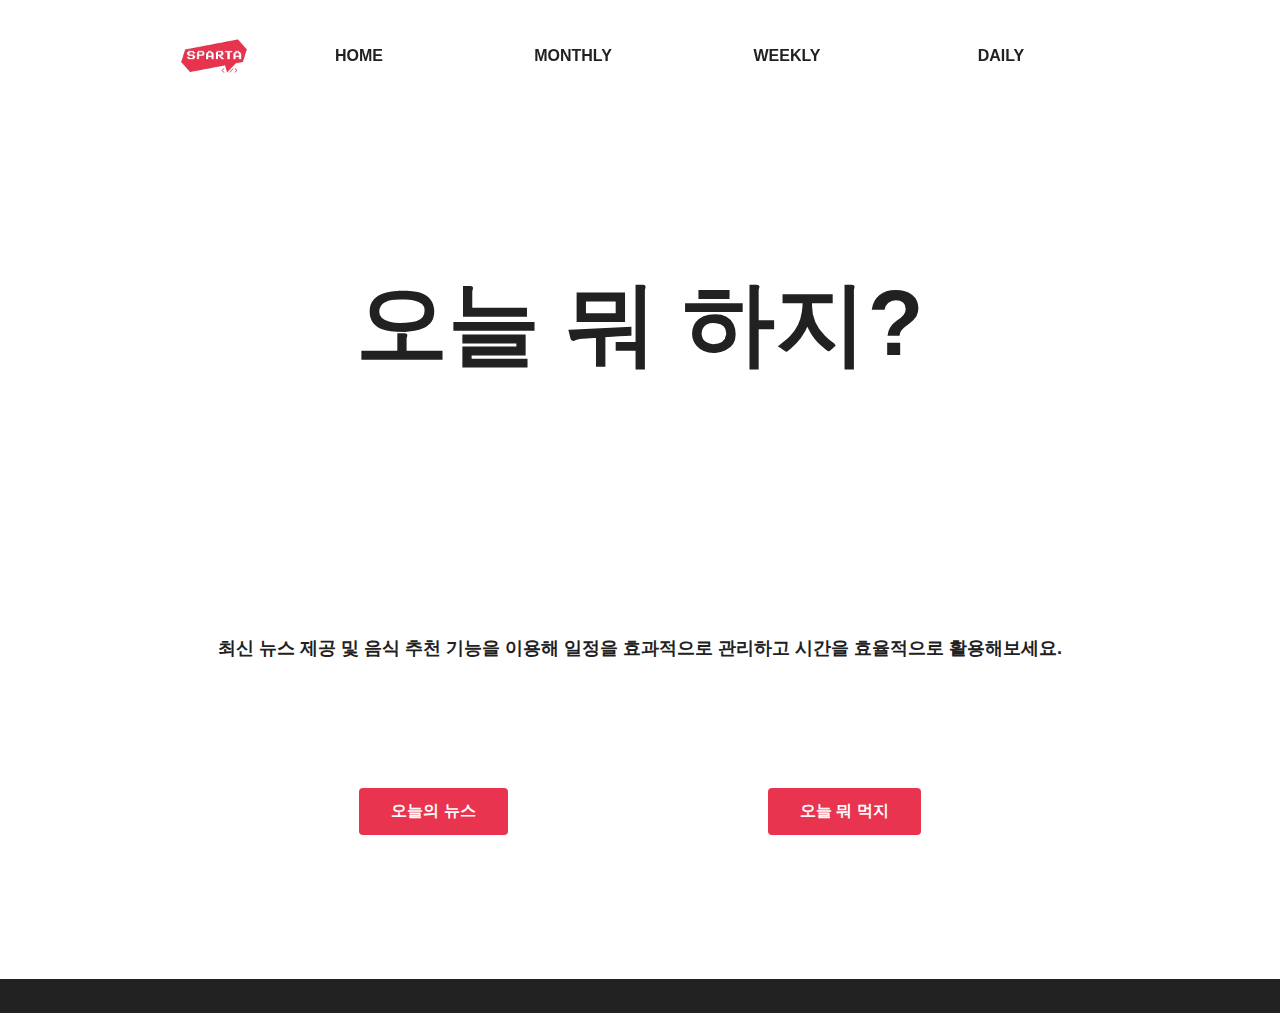
<file: index.html>
<!DOCTYPE html>
<html lang="ko">

<head>
  <meta charset="utf-8" />
  <meta name="viewport" content="width=device-width, initial-scale=1" />
  <title>오늘 뭐 하지?</title>
  <!-- CSS -->
  <link rel="stylesheet" href="style.css" />
  <!-- JavaScript -->
  <script type="module" src="quote.js" defer></script>
  <script type="module" src="app.js" defer></script>
</head>

<body>
  <!-- Header -->
  <header class="header">
    <img class="header__logo" src="../images/logo.png" alt="logo" />
    <nav class="header__nav">
      <ul class="header__menu">
        <li><a class="header__menu__item active" href="#home">HOME</a></li>
        <li>
          <a class="header__menu__item" href="../monthly/monthly.html">MONTHLY</a>
        </li>
        <li>
          <a class="header__menu__item" href="../weekly/weekly.html">WEEKLY</a>
        </li>
        <li>
          <a class="header__menu__item" href="../daily/daily.html">DAILY</a>
        </li>
      </ul>
    </nav>
  </header>
  <!-- Main -->
  <main id="main">
    <!-- Home Page -->
    <section id="home">
      <div class="home__container">
        <h1 class="home__title">오늘 뭐 하지?</h1>
        <h3 class="home__description">
          최신 뉴스 제공 및 음식 추천 기능을 이용해 일정을 효과적으로 관리하고
          시간을 효율적으로 활용해보세요.
        </h3>
        <a class="home__news" href="../home/news/news.html">오늘의 뉴스</a>
        <a class="home__food" href="../home/food/food.html">오늘 뭐 먹지</a>
      </div>
    </section>
  </main>
  <!-- Footer -->
  <footer id="footer">
    <div class="quote">
      <p class="quote" id="quote"></p>
    </div>
  </footer>

  <!-- 삭제 버튼 추가 -->
  <!-- <button onclick="deleteUserContent()">이 부분을 모두 삭제</button> -->
</body>

</html>
</file>
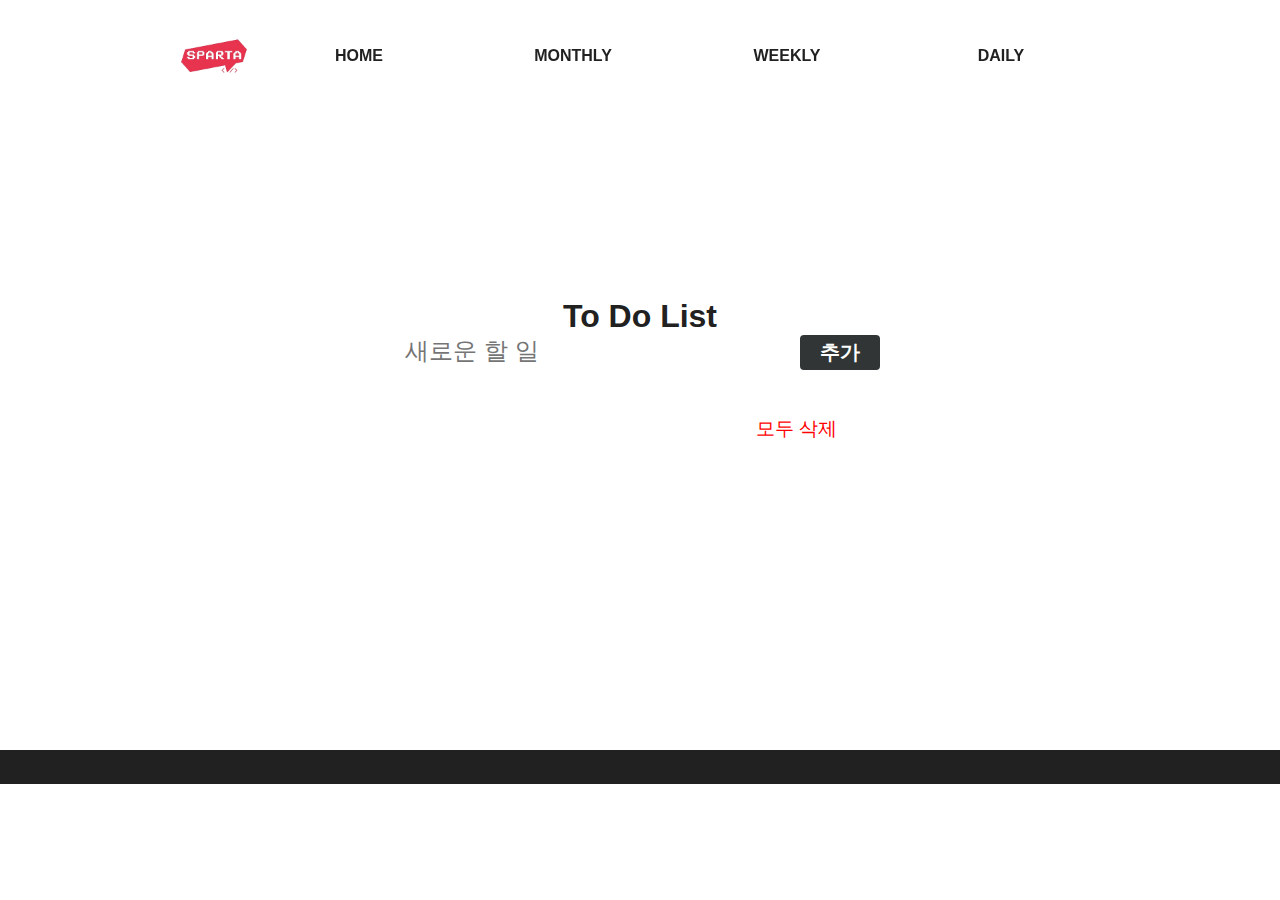
<file: daily/daily.html>
<!DOCTYPE html>
<html lang="ko">

<head>
  <!-- 문서의 문자 인코딩 설정 -->
  <meta charset="UTF-8" />
  <!-- 외부 스타일 시트 적용 -->
  <link rel="stylesheet" href="../style.css" />
  <link rel="stylesheet" href="style.css" />
  <!-- 자바스크립트 파일 연결 -->
  <script type="text/JavaScript" src="main.js"></script>
  <script type="module" src="../quote.js" defer></script>
</head>

<body>
  <!-- Header -->
  <header class="header">
    <img class="header__logo" src="../images/logo.png" alt="logo" />
    <nav class="header__nav">
      <ul class="header__menu">
        <li>
          <a class="header__menu__item active" href="../index.html">HOME</a>
        </li>
        <li>
          <a class="header__menu__item" href="../monthly/monthly.html">MONTHLY</a>
        </li>
        <li>
          <a class="header__menu__item" href="../weekly/weekly.html">WEEKLY</a>
        </li>
        <li>
          <a class="header__menu__item" href="../daily//daily.html">DAILY</a>
        </li>
      </ul>
    </nav>
  </header>
  <!-- Main -->
  <main id="main">
    <!-- Daily Page -->
    <section id="daily">
      <!-- 웹 페이지의 주요 컨테이너 -->
      <div class="daily__main">
        <!-- 페이지 제목 -->
        <h1 class="daily__todolist">To Do List</h1>
        <!-- 할 일을 추가하는 폼
         서버 측 스크립트가  위치한 페이지를 지정하는 부분
         사용자가 폼에 어떤 내용을 입력하고 제출하면, 이 데이터는 index.html 페이지로 전송됨 -->
        <form action="index.html" method="post" onsubmit="return addTask(event)">
          <!-- 할 일을 입력하는 텍스트 상자 -->
          <input type="text" placeholder="새로운 할 일" id="daily__new__todo" />
          <!-- 할 일을 추가하는 버튼 -->
          <button type="submit" class="daily__button"><b>추가</b></button>
        </form>
        <!-- 할 일 목록을 보여주는 컨테이너 -->
        <div class="daily__container">
          <!-- 할 일 목록을 표시하는 목록 요소 -->
          <ul id="daily__list"></ul>
          <!-- 모든 할 일을 삭제하는 링크 -->
          <a id="clear" class="daily__a" onclick="clearTodoList()">모두 삭제</a>
        </div>
      </div>
    </section>
  </main>
  <!-- Footer -->
  <footer id="footer" class="section">
    <div class="max-container">
      <p class="quote" id="quote"></p>
    </div>
  </footer>
</body>

</html>
</file>
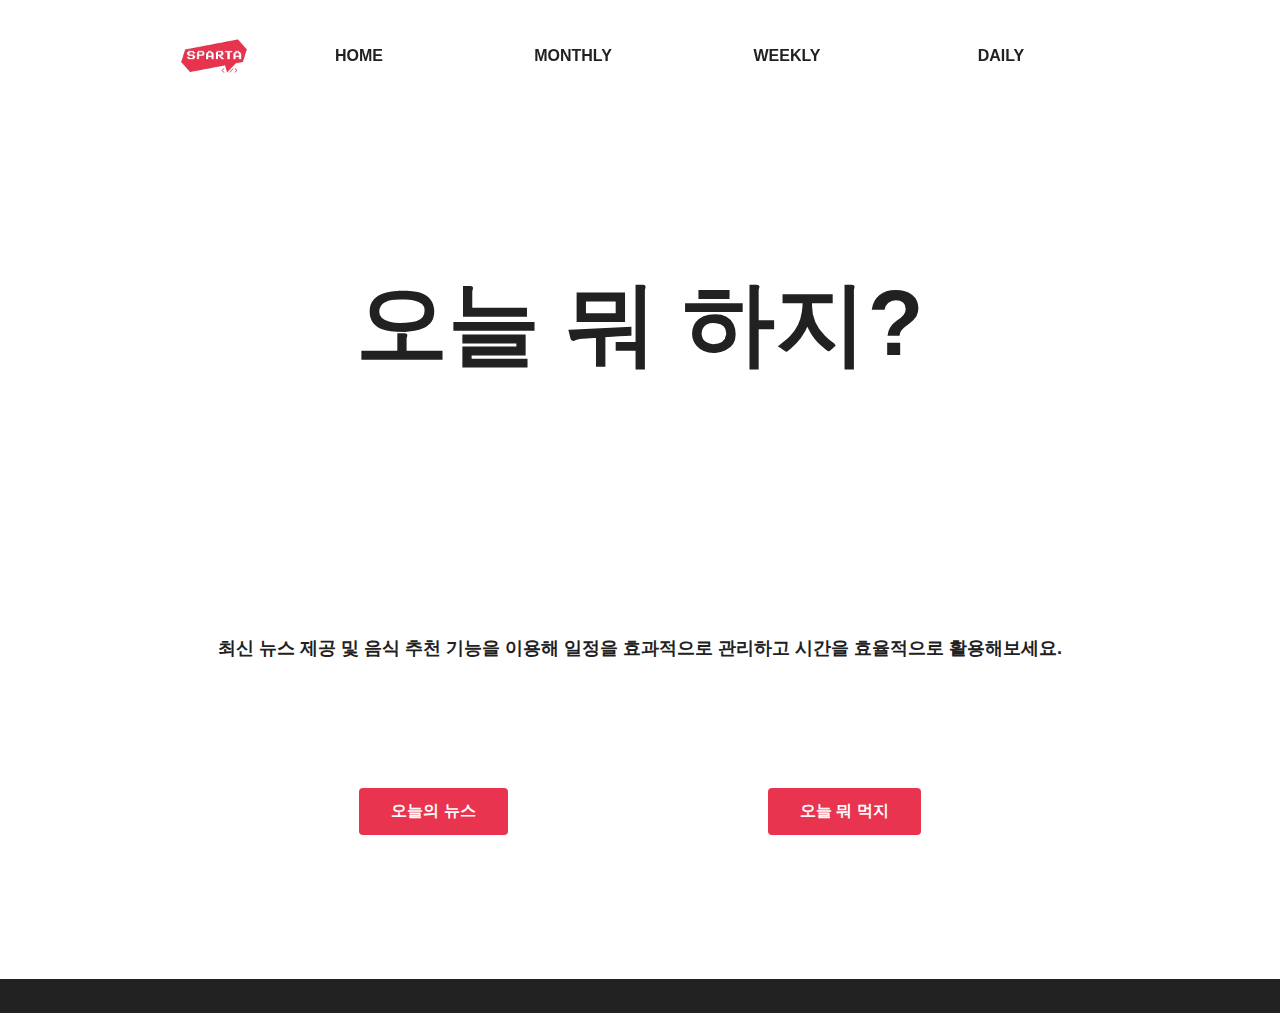
<file: home/home.html>
<!DOCTYPE html>
<html lang="ko">
  <head>
    <meta charset="utf-8" />
    <meta name="viewport" content="width=device-width, initial-scale=1" />
    <title>오늘 뭐 하지?</title>
    <!-- CSS -->
    <link rel="stylesheet" href="style.css" />
    <!-- JavaScript -->
    <script type="module" src="../home/quote.js" defer></script>
    <script>
      // JavaScript 코드 추가
      function deleteUserContent() {
        var deletedContent = document.getElementById("deletedContent");
        if (deletedContent) {
          deletedContent.style.display = "none"; // 혹은 deletedContent.remove()를 사용하여 완전히 제거
        }
      }
    </script>
  </head>

  <body>
    <!-- Header -->
    <header class="header">
      <img class="header__logo" src="../images/logo.png" alt="logo" />
      <nav class="header__nav">
        <ul class="header__menu">
          <li><a class="header__menu__item active" href="#home">HOME</a></li>
          <li>
            <a class="header__menu__item" href="../monthly/monthly.html"
              >MONTHLY</a
            >
          </li>
          <li>
            <a class="header__menu__item" href="../weekly/weekly.html"
              >WEEKLY</a
            >
          </li>
          <li>
            <a class="header__menu__item" href="../daily/daily.html">DAILY</a>
          </li>
        </ul>
      </nav>
    </header>
    <!-- Main -->
    <main id="main">
      <!-- Home Page -->
      <section id="home">
        <div class="home__container">
          <h1 class="home__title">오늘 뭐 하지?</h1>
          <h3 class="home__description">
            최신 뉴스 제공 및 음식 추천 기능을 이용해 일정을 효과적으로 관리하고
            시간을 효율적으로 활용해보세요.
          </h3>
          <a class="home__news" href="../home/news/news.html">오늘의 뉴스</a>
          <a class="home__food" href="../home/food/food.html">오늘 뭐 먹지</a>
        </div>
      </section>
    </main>
    <!-- Footer -->
    <footer id="footer">
      <div class="quote">
        <!-- 여기에 푸터 내용이 들어갈 수 있습니다. -->
      </div>
    </footer>

    <!-- 삭제 버튼 추가 -->
    <!-- <button onclick="deleteUserContent()">이 부분을 모두 삭제</button> -->
  </body>
</html>
</file>
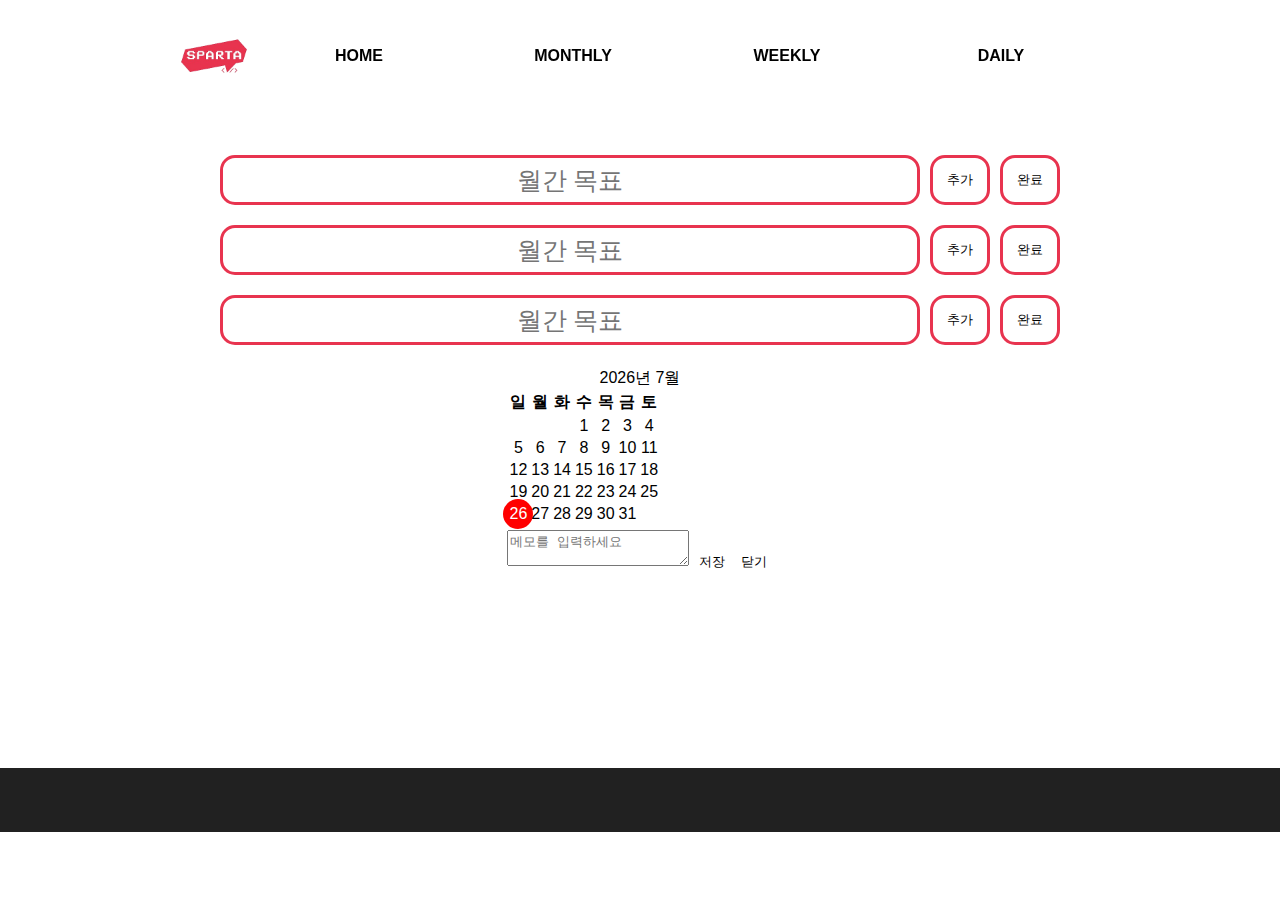
<file: monthly/monthly.html>
<!doctype html>
<html lang="en">

<head>
  <meta charset="utf-8">
  <meta name="viewport" content="width=device-width, initial-scale=1">
  <title>오늘 뭐 하지?</title>
  <!-- CSS -->
  <link rel="stylesheet" href="style.css">
  <!-- JS -->
  <script defer src="./calendar.js"></script>
  <script defer src="./monthylGoal.js"></script>
  <script defer src="../quote.js"></script>
</head>

<body>

  <!-- Header -->
  <header class="header">
    <img class="header__logo" src="../images/logo.png" alt="logo">
    <nav class="header__nav">
      <ul class="header__menu">
        <li><a class="header__menu__item active" href="../index.html">HOME</a></li>
        <li><a class="header__menu__item" href="../monthly/monthly.html">MONTHLY</a></li>
        <li><a class="header__menu__item" href="../weekly/weekly.html">WEEKLY</a></li>
        <li><a class="header__menu__item" href="../daily/daily.html">DAILY</a></li>
      </ul>
    </nav>
  </header>

  <!-- Main -->
  <main id="main">
    <section id="home">
      <div class="home__container">

        <!-- GOAL -->
        <div class="goal__container">
          <ul>
            <li>
              <input id="goal-input1" class="goal-input" type="text" placeholder="월간 목표">
              <button onclick="addItem('goal-input1')">추가</button>
              <button onclick="doneItem('goal-input1')">완료</button>
            </li>
            <li>
              <input id="goal-input2" class="goal-input" type="text" placeholder="월간 목표">
              <button onclick="addItem('goal-input2')">추가</button>
              <button onclick="doneItem('goal-input2')">완료</button>
            </li>
            <li>
              <input id="goal-input3" class="goal-input" type="text" placeholder="월간 목표">
              <button onclick="addItem('goal-input3')">추가</button>
              <button onclick="doneItem('goal-input3')">완료</button>
            </li>
          </ul>
        </div>

        <!-- CALENDAR -->
        <div id="calendar-container">
          <div id="calendar__currentMonth"></div>
          <table id="calendar">
            <thead>
              <tr>
                <th>일</th>
                <th>월</th>
                <th>화</th>
                <th>수</th>
                <th>목</th>
                <th>금</th>
                <th class="calendar__saturday">토</th>
              </tr>
            </thead>
            <tbody id="calendar-body">
              <!-- 달력 내용은 JavaScript에서 동적으로 생성됩니다. -->
            </tbody>
          </table>
          <div id="calendar__memo">
            <textarea id="memoText" placeholder="메모를 입력하세요"></textarea>
            <button id="calendar__saveBtn">저장</button>
            <button id="calendar__closeBtn">닫기</button>
          </div>
        </div>

      </div>
    </section>
  </main>

  <!-- Footer -->
  <footer id="footer" class="section">
    <div class="max-container">
      <p class="quote" id="quote"></p>
    </div>
  </footer>
</body>

</html>
</file>
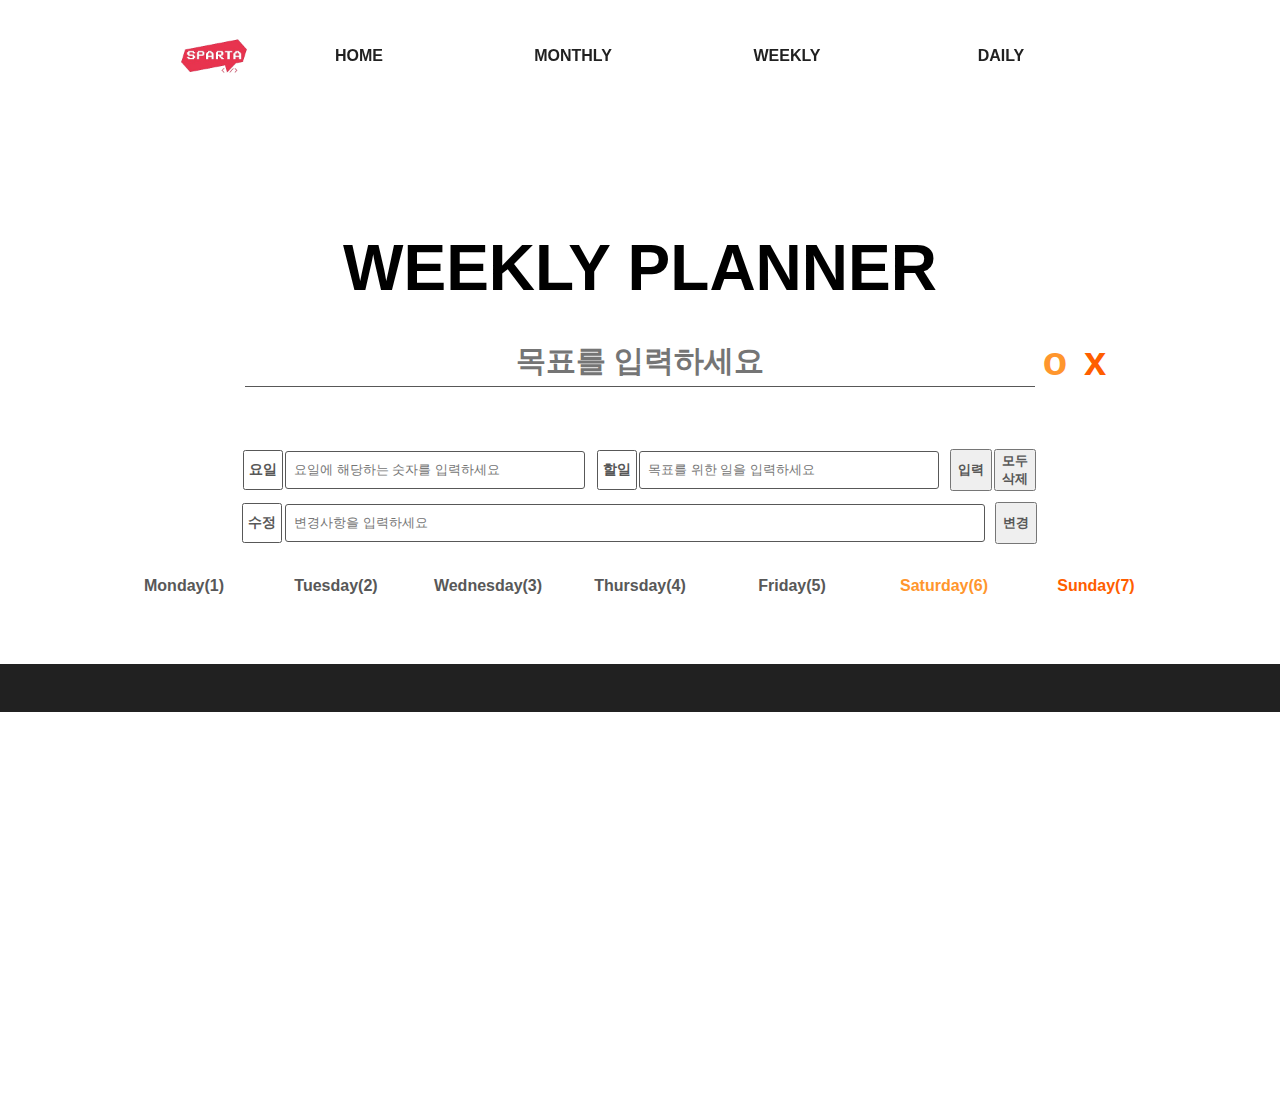
<file: weekly/weekly.html>
<!DOCTYPE html>
<html lang="ko">

<head>
    <meta charset="UTF-8">
    <meta name="viewport" content="width=device-width, initial-scale=1.0">
    <title>WEEKLY PLANNER</title>
    <link rel="stylesheet" type="text/css" href="style.css" />
    <script type="module" src="../quote.js" defer></script>
</head>

<body>
    <div>
        <header class="header">
            <img class="header__logo" src="../images/logo.png" alt="logo">
            <nav class="header__nav">
                <ul class="header__menu">
                    <li><a class="header__menu__item active" href="../index.html">HOME</a></li>
                    <li><a class="header__menu__item" href="../monthly/monthly.html">MONTHLY</a></li>
                    <li><a class="header__menu__item" href="../weekly/weekly.html">WEEKLY</a></li>
                    <li><a class="header__menu__item" href="../daily/daily.html">DAILY</a></li>
                </ul>
            </nav>
        </header>
    </div>




    <!-- <input type="text" id="timeTable" name="username" placeholder="시간을 적어주세요!">
    <input type="text" id="goalTable" name="username" placeholder="목표를 적어주세요!">
    <button onclick="save()">입력</button>
    <button onclick="cancel()">삭제</button>
    <button onclick="finish()">완료</button> -->

    <div class=container>
        <div class='title'>
            <h1>WEEKLY PLANNER</h1>
            <div class="input__group__prepend">
                <input id="goal" class="goal__control" type="text" placeholder="목표를 입력하세요">
                <button onclick="fixed__goal()" class="input__group__text__goal">o</button>
                <button onclick="unFixed__goal()" class="input__group__text__goals">x</button>
            </div>
        </div>
        <div class="input__group">
            <div class="input__group__prepend">
                <div class="input__group__text">요일</div>
                <input id="day" class="form__control" type="text" placeholder="요일에 해당하는 숫자를 입력하세요">
            </div>
            <div class="input__group__prepend">
                <div class="input__group__text">할일</div>
                <input id="toDo" type="text" class="form__control" placeholder="목표를 위한 일을 입력하세요">
            </div>
            <div class="btn__group">
                <button type="button" class="btn" onclick="schedule__insert()">입력</button>
                <button type="button" class="btn" onclick="schedule__removeAll()">모두삭제</button>
            </div>
        </div>
        <div id="edit" class="input__group__ch">
            <div class="input__group__prepend">
                <span class="input__group__text">수정</span>
            </div>
            <input id="rdit__list" class="form__control__ch" type="text" placeholder="변경사항을 입력하세요">
            <button type="button" class="btn" onclick="schedule__edit()">변경</button>
        </div>
    </div>
    <div class="main">
        <div class="list">
            <table class="table">
                <thead>
                    <th>Monday(1)</th>
                    <th>Tuesday(2)</th>
                    <th>Wednesday(3)</th>
                    <th>Thursday(4)</th>
                    <th>Friday(5)</th>
                    <th class="text__primary">Saturday(6)</th>
                    <th class="text__danger">Sunday(7)</th>
                </thead>
                <tr class="todo">
                    <td></td>
                    <td></td>
                    <td></td>
                    <td></td>
                    <td></td>
                    <td></td>
                    <td></td>
                </tr>
            </table>
        </div>
    </div>

    <footer id="footer">
        <div class="quote">
            <p class="quote" id="quote"></p>
        </div>
    </footer>

    <!-- <div class="calendar">
            <div class="header">
                <div class="year-month"></div>
                <div class="nav">
                    <button class="nav-btn go-prev">&lt;</button>
                    <button class="nav-btn go-today">Today</button>
                    <button class="nav-btn go-next">&gt;</button>
                </div>
                </div>
                <div class="main">
                    <div class="days">
                        <div class="day">일</div>
                        <div class="day">월</div>
                        <div class="day">화</div>
                        <div class="day">수</div>
                        <div class="day">목</div>
                        <div class="day">금</div>
                        <div class="day">토</div>
                    </div>
                    <div class="dates"></div>
                </div>
            </div> -->
    <!-- <script src="m.js"></script> -->
    <script src="weekly.js"></script>
    <!-- <script src="quote.js"></script> -->
    <!-- <script src="w.js"></script> -->
</body>

</html>
</file>
<file: style.css>
/* 주석 */
/* Global */
:root {
  /* Color */
  --color-red: #e8344f;
  --color-white: #fffafa;
  --color-black: #212121;
  --color-text: #212121;

  /* Font size */
  --font-xlarge: 92px;
  --font-large: 48px;
  --font-medium: 28px;
  --font-regular: 18px;
  --font-small: 16px;
  --font-micro: 14px;

  /* Font weight */
  --weight-bold: 700;
  --weight-semi-bold: 600;
  --weight-regular: 400;

  /* Size */
  --size-max-width: 1200px;
  --size-border-radius: 4px;

  /* Annimation */
  --animation-duration: 250ms;
}

::-webkit-scrollbar {
  width: 6px;
}

::-webkit-scrollbar-thumb {
  background-color: var(--color-translucent-black);
  border-radius: var(--size-border-radius);
}

/* Universal tags */
* {
  box-sizing: border-box;
}

html,
body {
  height: 100%;
}

html {
  scroll-behavior: smooth;
}

body {
  font-family: "Open Sans", sans-serif;
  margin: 0;
}

h1,
h2,
h3,
p,
ul {
  margin: 0;
}

ul {
  list-style: none;
  padding: 0;
}

a {
  text-decoration: none;
  color: var(--color-text);
}

button {
  background-color: transparent;
  outline: 0;
  border: 0;
}

button:focus {
  outline: 1px solid transparent;
}

/* Common */
.section {
  text-align: center;
}

.title {
  font-size: 2.5rem;
  margin: 1rem 0;
}

.description {
  font-size: 1.5rem;
  margin: 0.5rem 0;
}

/* Header */
.header {
  background-color: transparent;
  position: fixed;
  top: 0;
  width: 100%;
  padding: 1rem;
  display: flex;
  justify-content: center;
  align-items: center;
  z-index: 1;
  transition: all 300ms ease;
}

.header__logo {
  width: 80px;
  height: 80px;
}

.header__toggle {
  display: none;
  color: var(--color-white);
  font-size: 1.5rem;
  position: absolute;
  top: 1.3rem;
  right: 1rem;
}

.header__menu {
  display: flex;
  gap: 4px;
}

.header__menu__item {
  display: block;
  text-align: center;
  width: 110px;
  padding: 8px 16px;
  margin: 0px 50px 0px 50px;
  font-weight: var(--weight-bold);
  border-radius: var(--size-border-radius);
}

.header__menu__item:hover {
  transform: scale(1.2);
  background-color: var(--color-red);
  color: var(--color-white);
  transition: all var(--animation-duration);
}

.header__menu__item.active {
  border-bottom: 2px solid var(--color-accent);
}

.max-container {
  max-width: var(--size-max-width);
  margin: auto;
}

/* Home */
#home {
  position: relative;
  background-color: var(--color-primary);
  background-image: var(--home-bg-svg);
  color: var(--color-text);
  padding: 1rem 1rem;
  padding-top: 7rem;
  text-align: center;
  overflow: hidden;
}

.home__container {
  position: relative;
  height: 100%;
}

.home__title {
  font-size: var(--font-xlarge);
  margin-top: 150px;
}

.home__description {
  font-size: var(--font-regular);
  margin-top: 250px;
}

.home__news,
.home__food {
  display: inline-block;
  background-color: var(--color-red);
  color: var(--color-white);
  font-weight: var(--weight-bold);
  padding: 0.8rem 2rem;
  margin: 8rem;
  border-radius: var(--size-border-radius);
}

.home__news:hover,
.home__food:hover {
  transform: scale(1.2);
  transition: all var(--animation-duration) ease;
}

/* Footer */
#footer {
  background-color: var(--color-black);
  color: var(--color-white);
  padding: 1rem;
}

.quote {
  text-align: center;
  margin-top: 2px;
}
</file>
<file: daily/style.css>
.daily__main {
  width: 500px;
  height: 750px;
  display: flex;
  justify-content: center;
  flex-direction: column;
  margin: auto;
}

.daily__html {
  height: 100%;
  margin: 0;
  padding-top: 750px;
}

/* .daily__body {
  background-color: #e3e3e3; /* 배경 색상을 원하는 색상으로 지정하세요 */

.daily__todolist {
  text-align: center;
}

input[type="text"] {
  width: 385px;
  height: 30px;
  outline: 0;
  border: none;
  font-size: 1.5em;
  background: white;
  margin-right: 10px;
  padding: 5px;
}

#daily__new__todo {
  margin-bottom: 10px;
}

.daily__button {
  width: 80px;
  height: 35px;
  font-size: 20px;
  background-color: #313535;
  border-radius: 4px;
  outline: 0;
  color: white;
}

.daily__container {
  margin-top: 20px;
  padding: 10px 40px 10px 0px;
}

.daily__a {
  float: right;
  text-align: right;
  color: red;
  font-size: 1.2em;
  cursor: pointer;
  margin-top: 10px;
  margin-right: 13px;
}

/* Home style.css */
/* Global */
:root {
  /* Color */
  --color-red: #e8344f;
  --color-white: #fffafa;
  --color-black: #212121;

  /* Font size */
  --font-xlarge: 92px;
  --font-large: 48px;
  --font-medium: 28px;
  --font-regular: 18px;
  --font-small: 16px;
  --font-micro: 14px;

  /* Font weight */
  --weight-bold: 700;
  --weight-semi-bold: 600;
  --weight-regular: 400;

  /* Size */
  --size-max-width: 1200px;
  --size-border-radius: 4px;

  /* Annimation */
  --animation-duration: 250ms;
}

::-webkit-scrollbar {
  width: 6px;
}
::-webkit-scrollbar-thumb {
  background-color: var(--color-translucent-black);
  border-radius: var(--size-border-radius);
}

/* Universal tags */
* {
  box-sizing: border-box;
}

html {
  scroll-behavior: smooth;
}

body {
  font-family: "Open Sans", sans-serif;
  margin: 0;
  height: 100vh;
}

h1,
h2,
h3,
p,
ul {
  margin: 0;
}

ul {
  list-style: none;
  padding: 0;
}

a {
  text-decoration: none;
  color: var(--color-text);
}

button {
  background-color: transparent;
  outline: 0;
  border: 0;
}

button:focus {
  outline: 1px solid transparent;
}

/* Common */
.section {
  text-align: center;
}

.title {
  font-size: 2.5rem;
  margin: 1rem 0;
}

.description {
  font-size: 1.5rem;
  margin: 0.5rem 0;
}

/* Header */
.header {
  background-color: transparent;
  position: fixed;
  top: 0;
  width: 100%;
  padding: 1rem;
  display: flex;
  justify-content: center;
  align-items: center;
  z-index: 1;
  transition: all 300ms ease;
}

.header__logo {
  width: 80px;
  height: 80px;
}

.header__toggle {
  display: none;
  color: var(--color-white);
  font-size: 1.5rem;
  position: absolute;
  top: 1.3rem;
  right: 1rem;
}

.header__menu {
  display: flex;
  gap: 4px;
}

.header__menu__item {
  display: block;
  text-align: center;
  width: 110px;
  padding: 8px 16px;
  margin: 0px 50px 0px 50px;
  font-weight: var(--weight-bold);
  border-radius: var(--size-border-radius);
}

.header__menu__item:hover {
  transform: scale(1.2);
  background-color: var(--color-red);
  color: var(--color-white);
  transition: all var(--animation-duration);
}

.header__menu__item.active {
  border-bottom: 2px solid var(--color-accent);
}

.max-container {
  max-width: var(--size-max-width);
  margin: auto;
}

/* Daily */
#daily {
  position: relative;
  color: var(--color-text);
  text-align: center;
}

/* Footer */
#footer {
  background-color: var(--color-black);
  color: var(--color-white);
  padding: 1rem;
}
</file>
<file: home/style.css>
/* 주석 */
/* Global */
:root {
  /* Color */
  --color-red: #e8344f;
  --color-white: #fffafa;
  --color-black: #212121;
  --color-text: #212121;

  /* Font size */
  --font-xlarge: 92px;
  --font-large: 48px;
  --font-medium: 28px;
  --font-regular: 18px;
  --font-small: 16px;
  --font-micro: 14px;

  /* Font weight */
  --weight-bold: 700;
  --weight-semi-bold: 600;
  --weight-regular: 400;

  /* Size */
  --size-max-width: 1200px;
  --size-border-radius: 4px;

  /* Annimation */
  --animation-duration: 250ms;
}

::-webkit-scrollbar {
  width: 6px;
}

::-webkit-scrollbar-thumb {
  background-color: var(--color-translucent-black);
  border-radius: var(--size-border-radius);
}

/* Universal tags */
* {
  box-sizing: border-box;
}

html,
body {
  height: 100%;
}

html {
  scroll-behavior: smooth;
}

body {
  font-family: "Open Sans", sans-serif;
  margin: 0;
}

h1,
h2,
h3,
p,
ul {
  margin: 0;
}

ul {
  list-style: none;
  padding: 0;
}

a {
  text-decoration: none;
  color: var(--color-text);
}

button {
  background-color: transparent;
  outline: 0;
  border: 0;
}

button:focus {
  outline: 1px solid transparent;
}

/* Common */
.section {
  text-align: center;
}

.title {
  font-size: 2.5rem;
  margin: 1rem 0;
}

.description {
  font-size: 1.5rem;
  margin: 0.5rem 0;
}

/* Header */
.header {
  background-color: transparent;
  position: fixed;
  top: 0;
  width: 100%;
  padding: 1rem;
  display: flex;
  justify-content: center;
  align-items: center;
  z-index: 1;
  transition: all 300ms ease;
}

.header__logo {
  width: 80px;
  height: 80px;
}

.header__toggle {
  display: none;
  color: var(--color-white);
  font-size: 1.5rem;
  position: absolute;
  top: 1.3rem;
  right: 1rem;
}

.header__menu {
  display: flex;
  gap: 4px;
}

.header__menu__item {
  display: block;
  text-align: center;
  width: 110px;
  padding: 8px 16px;
  margin: 0px 50px 0px 50px;
  font-weight: var(--weight-bold);
  border-radius: var(--size-border-radius);
}

.header__menu__item:hover {
  transform: scale(1.2);
  background-color: var(--color-red);
  color: var(--color-white);
  transition: all var(--animation-duration);
}

.header__menu__item.active {
  border-bottom: 2px solid var(--color-accent);
}

.max-container {
  max-width: var(--size-max-width);
  margin: auto;
}

/* Home */
#home {
  position: relative;
  background-color: var(--color-primary);
  background-image: var(--home-bg-svg);
  color: var(--color-text);
  padding: 1rem 1rem;
  padding-top: 7rem;
  text-align: center;
  overflow: hidden;
}

.home__container {
  position: relative;
  height: 100%;
}

.home__title {
  font-size: var(--font-xlarge);
  margin-top: 150px;
}

.home__description {
  font-size: var(--font-regular);
  margin-top: 250px;
}

.home__news,
.home__food {
  display: inline-block;
  background-color: var(--color-red);
  color: var(--color-white);
  font-weight: var(--weight-bold);
  padding: 0.8rem 2rem;
  margin: 8rem;
  border-radius: var(--size-border-radius);
}

.home__news:hover,
.home__food:hover {
  transform: scale(1.2);
  transition: all var(--animation-duration) ease;
}

/* Footer */
#footer {
  background-color: var(--color-black);
  color: var(--color-white);
  padding: 1rem;
}

.quote {
  margin-top: 2px;
}
</file>
<file: monthly/style.css>
/* Global */
:root {
  /* Color */
  --color-red: #e8344f;
  --color-white: #fffafa;
  --color-black: #212121;

  /* Font size */
  --font-xlarge: 92px;
  --font-large: 48px;
  --font-medium: 28px;
  --font-regular: 18px;
  --font-small: 16px;
  --font-micro: 14px;

  /* Font weight */
  --weight-bold: 700;
  --weight-semi-bold: 600;
  --weight-regular: 400;

  /* Size */
  --size-max-width: 1200px;
  --size-border-radius: 4px;

  /* Annimation */
  --animation-duration: 250ms;
}

::-webkit-scrollbar {
  width: 6px;
}
::-webkit-scrollbar-thumb {
  background-color: var(--color-translucent-black);
  border-radius: var(--size-border-radius);
}

/* Universal tags */
* {
  box-sizing: border-box;
}

html {
  scroll-behavior: smooth;
}

body {
  font-family: "Open Sans", sans-serif;
  margin: 0;
}

h1,
h2,
h3,
p,
ul {
  margin: 0;
}

ul {
  list-style: none;
  padding: 0;
}

a {
  text-decoration: none;
  color: var(--color-text);
}

button {
  background-color: transparent;
  outline: 0;
  border: 0;
}

button:focus {
  outline: 1px solid transparent;
}

/* Common */
.section {
  text-align: center;
}

.title {
  font-size: 2.5rem;
  margin: 1rem 0;
}

.description {
  font-size: 1.5rem;
  margin: 0.5rem 0;
}

/* Header */
.header {
  background-color: transparent;
  position: fixed;
  top: 0;
  width: 100%;
  padding: 1rem;
  display: flex;
  justify-content: center;
  align-items: center;
  z-index: 1;
  transition: all 300ms ease;
}

.header__logo {
  width: 80px;
  height: 80px;
}

.header__toggle {
  display: none;
  color: var(--color-white);
  font-size: 1.5rem;
  position: absolute;
  top: 1.3rem;
  right: 1rem;
}

.header__menu {
  display: flex;
  gap: 4px;
}

.header__menu__item {
  display: block;
  text-align: center;
  width: 110px;
  padding: 8px 16px;
  margin: 0px 50px 0px 50px;
  font-weight: var(--weight-bold);
  border-radius: var(--size-border-radius);
}

.header__menu__item:hover {
  transform: scale(1.2);
  background-color: var(--color-red);
  color: var(--color-white);
  transition: all var(--animation-duration);
}

.header__menu__item.active {
  border-bottom: 2px solid var(--color-accent);
}

.max-container {
  max-width: var(--size-max-width);
  margin: auto;
}

/* Home , Goal , Calendar */
#home {
  position: relative;
  background-color: var(--color-primary);
  background-image: var(--home-bg-svg);
  color: var(--color-text);
  padding: 1rem 1rem;
  padding-top: 7rem;
  text-align: center;
  overflow: hidden;
}

.home__container {
  position: relative;
  height: 640px;
  display: flex;
  flex-direction: column;
  align-items: center;
}

.home__container > .goal__container {
  width: 60%;
  height: 40%;
  display: flex;
  flex-direction: column;
  justify-content: center;
  align-items:  center;
}

.home__container > .goal__container > ul > li{
  display: flex;
  justify-content: center;
  align-items: center;
  margin-top: 20px;
}

.home__container > .goal__container > ul > li > input {
  width: 700px;
  height: 50px;
  border: 3px solid var(--color-red);
  border-radius: 15px;
  text-align: center;
  font-size: 25px;
  cursor: pointer;
}
.home__container > .goal__container > ul > li > .input-disabled {
  background-color: lightgray;
  cursor: pointer;
}

.home__container > .goal__container > ul > li > input:focus {
  outline: none;
}

.home__container > .goal__container > ul > li > input:focus::placeholder {
  color: transparent;
  border: 3px solid transparent;
}

.home__container > .goal__container > ul > li > button  {
  width: 60px;
  height : 50px;
  border: 3px solid var(--color-red);
  border-radius: 15px;
  text-align: center;
  font-size: 13px;
  font-weight: 500;
  cursor: pointer;
  margin-left: 10px;
}

.home__container > .calendar__container{
  /* background-color: green; */
  display: flex;
  justify-content: center;
  align-items: start;
  width: 60%;
  height: 60%;
}

/* .home__title {
  font-size: var(--font-xlarge);
  margin-top: 150px;
}

.home__description {
  font-size: var(--font-medium);
  margin: 80px 0px 70px 0px;
}

.home__news,
.home__food {
  display: inline-block;
  background-color: var(--color-red);
  color: var(--color-white);
  font-weight: var(--weight-bold);
  padding: 0.8rem 2rem;
  margin: 8rem;
  border-radius: var(--size-border-radius);
}

.home__news:hover,
.home__food:hover {
  transform: scale(1.2);
  transition: all var(--animation-duration) ease;
} */

.home__container > .calendar__container > .calendar {
  width: 900px;
  margin-top: px;
}

.home__container > .calendar__container > .calendar > .calendar__header {
  display: flex;
  /* justify-content: space-between; */
  justify-content: space-between;
  align-items: center;
}

.home__container > .calendar__container > .calendar > .calendar__header > .calendar__year-month {
  display: flex;
  font-size: 20px;
}

.home__container > .calendar__container > .calendar > .calendar__header > .calendar__nav {
  display: flex;
  border: 1px solid #333;
  border-radius: 5px;
}

.home__container > .calendar__container > .calendar > .calendar__header > .calendar__nav > .calendar__nav-btn {
  width: 28px;
  height: 30px;
  border: none;
  font-size: 16px;
  line-height: 34px;
  background-color: transparent;
  cursor: pointer;
}

.home__container > .calendar__container > .calendar > .calendar__header > .calendar__nav > .go-today {
  width: 75px;
  border-left: 1px solid #333;
  border-right: 1px solid #333;
}

.home__container > .calendar__container > .calendar > .calendar__calendar-main > .calendar__days {
  display: flex;
  margin: 25px 0 10px;
}

.home__container > .calendar__container > .calendar > .calendar__calendar-main > .calendar__days > .calendar__day {
  width: calc(100% / 7);
  text-align: center;
}

.home__container > .calendar__container > .calendar > .calendar__calendar-main > .calendar__dates {
  display: flex;
  flex-flow: row wrap;
  height: 200px;
  border-top: 1px solid #333;
  border-right: 1px solid #333;
}

.calendar__date {
  width: calc(100% / 7);
  padding: 15px;
  text-align: right;
  border-bottom: 1px solid #333;
  border-left: 1px solid #333;
}

.calendar__day:nth-child(7n + 1),
.calendar__date:nth-child(7n + 1) {
  color: #d13e3e;
}

.calendar__day:nth-child(7n),
.calendar__date:nth-child(7n) {
  color: #396ee2;
}

.other {
  opacity: 0.3;
}

.calendar__today {
  position: relative;
  color: #fff;
}

.calendar__today::before {
  position: absolute;
  top: 50%;
  left: 50%;
  transform: translate(-50%, -50%);
  z-index: -1;
  width: 30px;
  height: 30px;
  display: block;
  background-color: #f00;
  border-radius: 50%;
  content: "";
}

/* Footer */
#footer {
  background-color: var(--color-black);
  color: var(--color-white);
  padding: 2rem;
}
</file>
<file: weekly/style.css>
/* Global */
:root {
  /* Color */
  --color-red: #e8344f;
  --color-white: #fffafa;
  --color-black: #212121;
  --color-text: #212121;

  /* Font size */
  --font-xlarge: 92px;
  --font-large: 48px;
  --font-medium: 28px;
  --font-regular: 18px;
  --font-small: 16px;
  --font-micro: 14px;

  /* Font weight */
  --weight-bold: 700;
  --weight-semi-bold: 600;
  --weight-regular: 400;

  /* Size */
  --size-max-width: 1200px;
  --size-border-radius: 4px;

  /* Annimation */
  --animation-duration: 250ms;
}

::-webkit-scrollbar {
  width: 6px;
}

::-webkit-scrollbar-thumb {
  background-color: var(--color-translucent-black);
  border-radius: var(--size-border-radius);
}

/* Universal tags */
* {
  box-sizing: border-box;
}

html,
body {
  height: 100%;
}

html {
  scroll-behavior: smooth;
}

body {
  font-family: "Open Sans", sans-serif;
  margin: 0;
}

/* 
h1,
h2,
h3,
p,
ul {
    margin: 0;
} */

ul {
  list-style: none;
  padding: 0;
}

a {
  text-decoration: none;
  color: var(--color-text);
}

/* button {
    background-color: transparent;
    outline: 0;
    border: 0;
} */

/* button:focus {
    outline: 1px solid transparent;
} */

/* Common */
.section {
  text-align: center;
}

/* .title {
    font-size: 2.5rem;
    margin: 1rem 0;
} */

/* .description {
    font-size: 1.5rem;
    margin: 0.5rem 0;
} */

/* Header */
.header {
  background-color: transparent;
  position: fixed;
  top: 0;
  width: 100%;
  padding: 1rem;
  display: flex;
  justify-content: center;
  align-items: center;
  z-index: 1;
  transition: all 300ms ease;
}

.header__logo {
  width: 80px;
  height: 80px;
}

.header__toggle {
  display: none;
  color: var(--color-white);
  font-size: 1.5rem;
  position: absolute;
  top: 1.3rem;
  right: 1rem;
}

.header__menu {
  display: flex;
  gap: 4px;
}

.header__menu__item {
  display: block;
  text-align: center;
  width: 110px;
  padding: 8px 16px;
  margin: 0px 50px 0px 50px;
  font-weight: var(--weight-bold);
  border-radius: var(--size-border-radius);
}

.header__menu__item:hover {
  transform: scale(1.2);
  background-color: var(--color-red);
  color: var(--color-white);
  transition: all var(--animation-duration);
}

.header__menu__item.active {
  border-bottom: 2px solid var(--color-accent);
}

.max-container {
  max-width: var(--size-max-width);
  margin: auto;
}

/* main */

.container {
  margin-top: 200px;
}

.title {
  font-size: 2em;
  text-align: center;
  line-height: 50px;
  display: flex;
  align-items: center;
  justify-content: center;
  flex-direction: column;
}

.goal__control {
  width: 790px;
  height: 50px;
  border: none;
  border-bottom: 1px solid rgb(88, 88, 88);
  font-size: 30px;
  text-align: center;
  font-weight: 700;
  margin-left: 80px;
}

table {
  text-align: center;
  width: 1050;
}

th {
  color: rgb(88, 88, 88);
}

.text__primary {
  color: rgb(255, 150, 45);
}

.text__danger {
  color: rgb(255, 94, 0);
}

td {
  height: 50px;
  width: 150px;
}

.input__group {
  display: flex;
  flex-direction: row;
  align-items: center;
  justify-content: center;
  margin-top: 60px;
  padding: 1px;
}

.input__group__ch {
  display: flex;
  flex-direction: row;
  align-items: center;
  justify-content: center;
  margin-top: 10px;
}

.form__control__ch {
  display: flex;
  align-items: center;
  justify-content: left;
  flex-direction: row;
  width: 700px;
  height: 38px;
  border: 1px solid rgb(88, 88, 88);
  border-radius: 3px;
  padding-left: 8px;
  margin-right: 10px;
}

.input__group__prepend {
  display: flex;
  align-items: center;
  justify-content: center;
  flex-direction: row;
  margin: 1px;
}

.btn__group {
  display: flex;
  align-items: center;
  justify-content: center;
  flex-direction: row;
}

.input__group__text {
  display: flex;
  align-items: center;
  justify-content: center;
  flex-direction: column;

  border: 1px solid rgb(88, 88, 88);
  border-radius: 6%;
  text-align: center;
  margin-right: 2px;
  background-color: rgb(255, 255, 255);
  width: 40px;
  height: 40px;
  font-size: 14px;
  color: rgb(88, 88, 88);

  font-weight: 700;
}

.input__group__text__goal {
  display: flex;
  align-items: center;
  justify-content: center;
  flex-direction: column;

  background-color: white;
  border: none;
  text-align: center;
  margin-right: 0px;
  width: 40px;
  height: 40px;
  font-size: 40px;
  color: rgb(255, 150, 45);

  font-weight: 700;
  cursor: pointer;
}

.input__group__text__goals {
  display: flex;
  align-items: center;
  justify-content: center;
  flex-direction: column;

  background-color: white;
  border: none;
  text-align: center;
  margin-right: 0px;
  width: 40px;
  height: 40px;
  font-size: 40px;
  color: rgb(255, 94, 0);

  font-weight: 700;
  cursor: pointer;
}

.form__control {
  display: flex;
  align-items: center;
  justify-content: left;
  flex-direction: row;
  width: 300px;
  height: 38px;
  border: 1px solid rgb(88, 88, 88);
  border-radius: 3px;
  padding-left: 8px;
  margin-right: 10px;
}

.btn {
  display: flex;
  align-items: center;
  justify-content: center;
  flex-direction: row;

  color: rgb(88, 88, 88);

  margin-right: 2px;

  width: 42px;
  height: 42px;
  font-weight: 700;
  cursor: pointer;
}

.main {
  display: flex;
  align-items: center;
  justify-content: center;
  flex-direction: row;

  margin-top: 30px;
}

.to__do {
  margin: 10px 0px;
  font-size: 20px;
}
.main {
  margin-bottom: 14px;
}

/* Footer */
#footer {
  background-color: var(--color-black);
  color: var(--color-white);
  padding: 1rem;
}

.quote {
  text-align: center;
  margin-top: 2px;
}

/* 달력폼 */
/* * {
    margin: 0;
    padding: 0;
    font-family: sans-serif;
    box-sizing: border-box;
}

body {
    display: flex;
    justify-content: center;
    flex-direction: column;
    align-items: center;
    min-height: 100vh;
}

.calendar {
    width: 600px;
    margin: 50px;
}

.header {
    display: flex;
    justify-content: space-between;
    align-items: center;
}

.year-month {
    font-size: 35px;
}

.nav {
    display: flex;
    border: 1px solid #333333;
    border-radius: 5px;
}

.nav-btn {
    width: 28px;
    height: 30px;
    border: none;
    font-size: 16px;
    line-height: 34px;
    background-color: transparent;
    cursor: pointer;
}

.go-today {
    width: 75px;
    border-left: 1px solid #333333;
    border-right: 1px solid #333333;
}

.days {
    display: flex;
    margin: 25px 0 10px;
}

.day {
    width: calc(100% / 7);
    text-align: center;
}

.dates {
    display: flex;
    flex-flow: row wrap;
    height: 500px;
    border-top: 1px solid #333333;
    border-right: 1px solid #333333;
}

.date {
    width: calc(100% / 7);
    padding: 15px;
    text-align: right;
    border-bottom: 1px solid #333333;
    border-left: 1px solid #333333;
}

.day:nth-child(7n + 1),
.date:nth-child(7n + 1) {
    color: #D13E3E;
}

.day:nth-child(7n),
.date:nth-child(7n) {
    color: #396EE2;
} */
</file>
